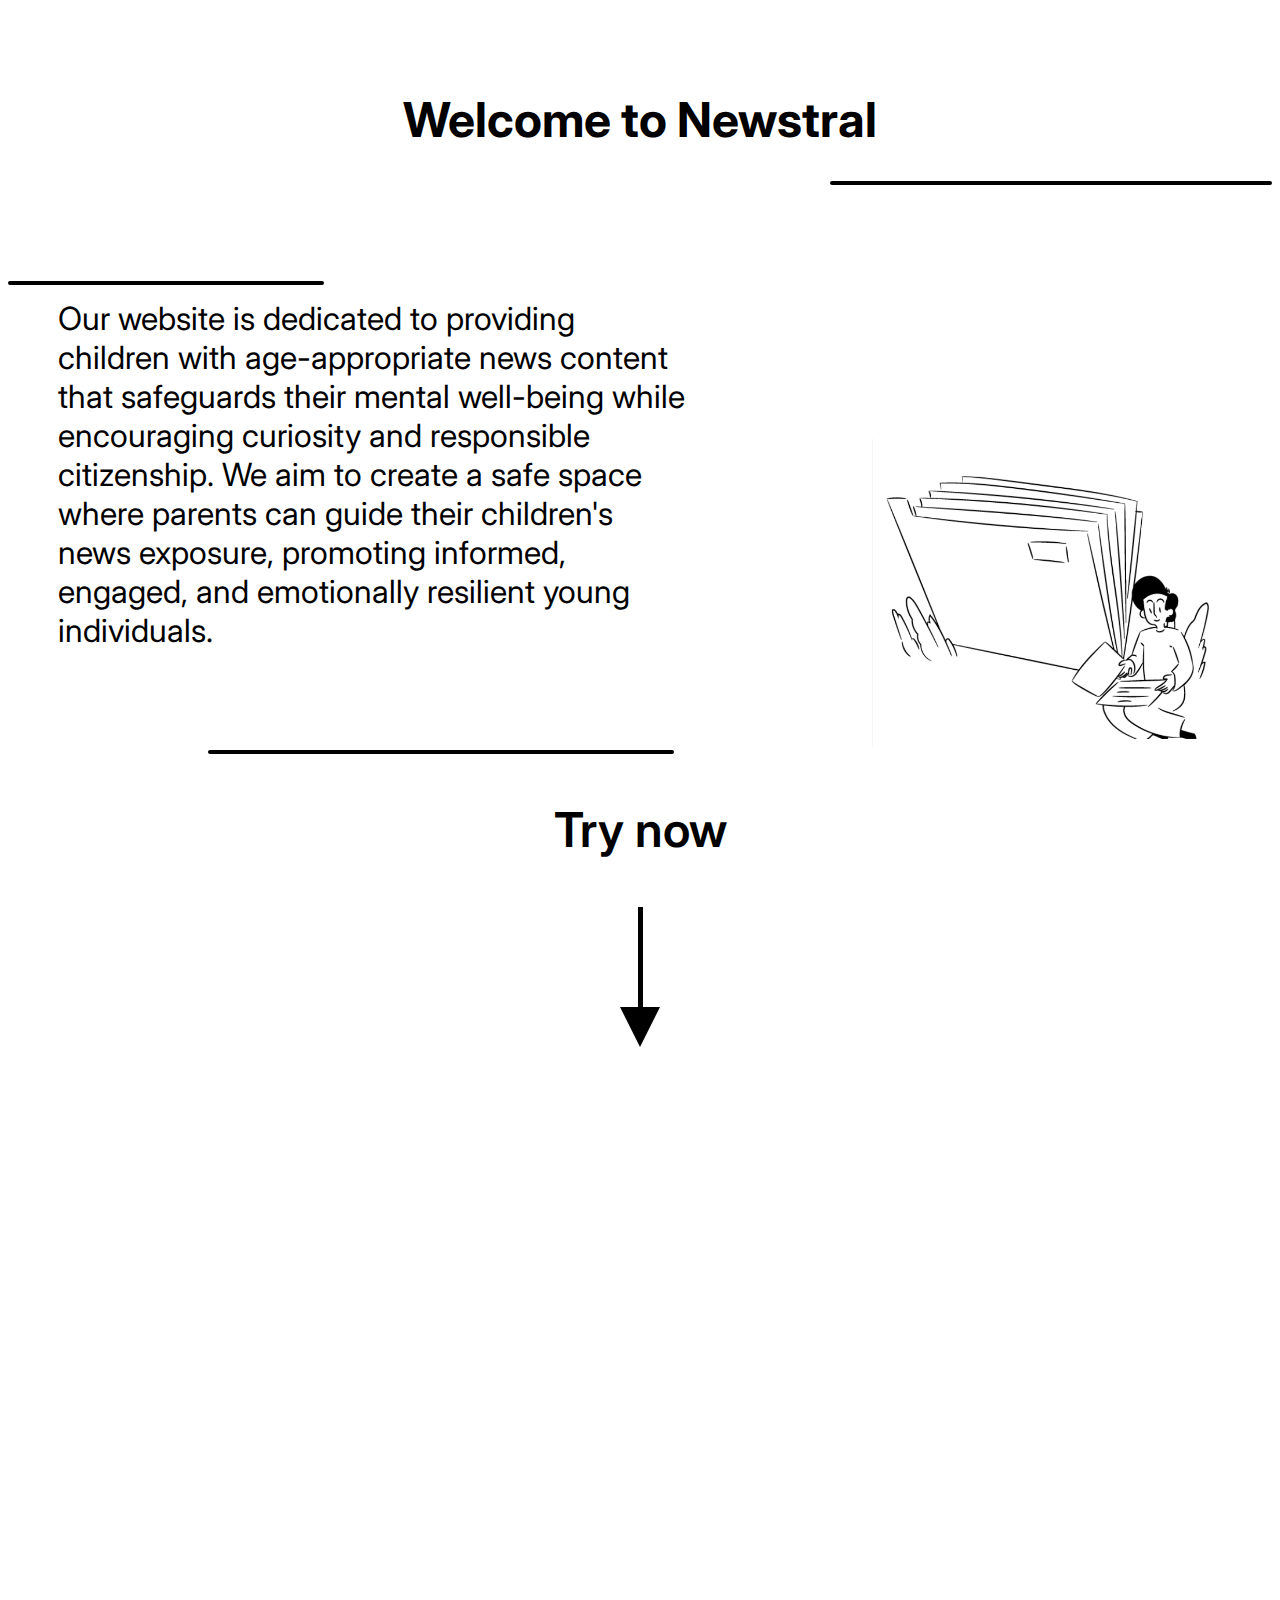
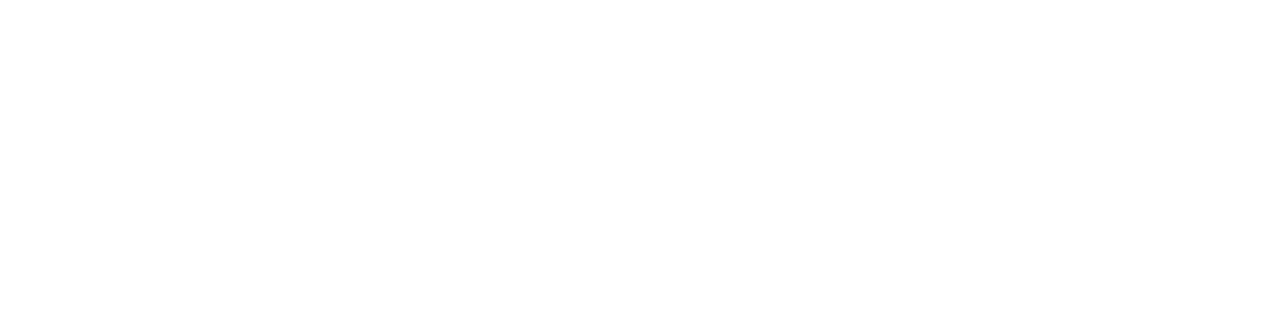
<file: index.html>
<!DOCTYPE html>
<html lang="en">

<head>
    <meta charset="UTF-8">
    <meta name="viewport" content="width=device-width, initial-scale=1.0">
    <title>Welcome to Newstral</title>
    <link rel="stylesheet" href="styles.css">
</head>

<body>
    <div class="container fade-in" id="firstDiv">
        <div class="welcome">
            <h1>Welcome to Newstral</h1>
            <div class="right-horizontal-line"></div>
            <div class="left-horizontal-line"></div>
        </div>
        <div class="text">
            <p>Our website is dedicated to providing children with age-appropriate news content that safeguards their mental well-being while encouraging curiosity and responsible citizenship. We aim to create a safe space where parents can guide their children's news exposure, promoting informed, engaged, and emotionally resilient young individuals.</p>
            <div class="left-horizontal-line"></div>
            <img src="childReading.png" alt="Child reading news">    
        </div>
        <p id="try">Try now</p>
        <div class="vertical-line"></div>
        <div class="down-arrow"></div>
    </div>
    <div class="container fade-out" id="secondDiv">
        <div class="form-container">
            <div class="input-row">
                <div class="input-container">
                    <label for="link">Paste a link</label>
                    <input type="text" id="link" placeholder="URL">
                </div>
            </div>
        </div>
        <button class="custom-button" id="submit-button">Submit</button>
        <!-- somewhere within your <body> -->
        <div id="message"></div>


    </div>
    

    <script src="script.js"></script>
</body>

</html>
</file>
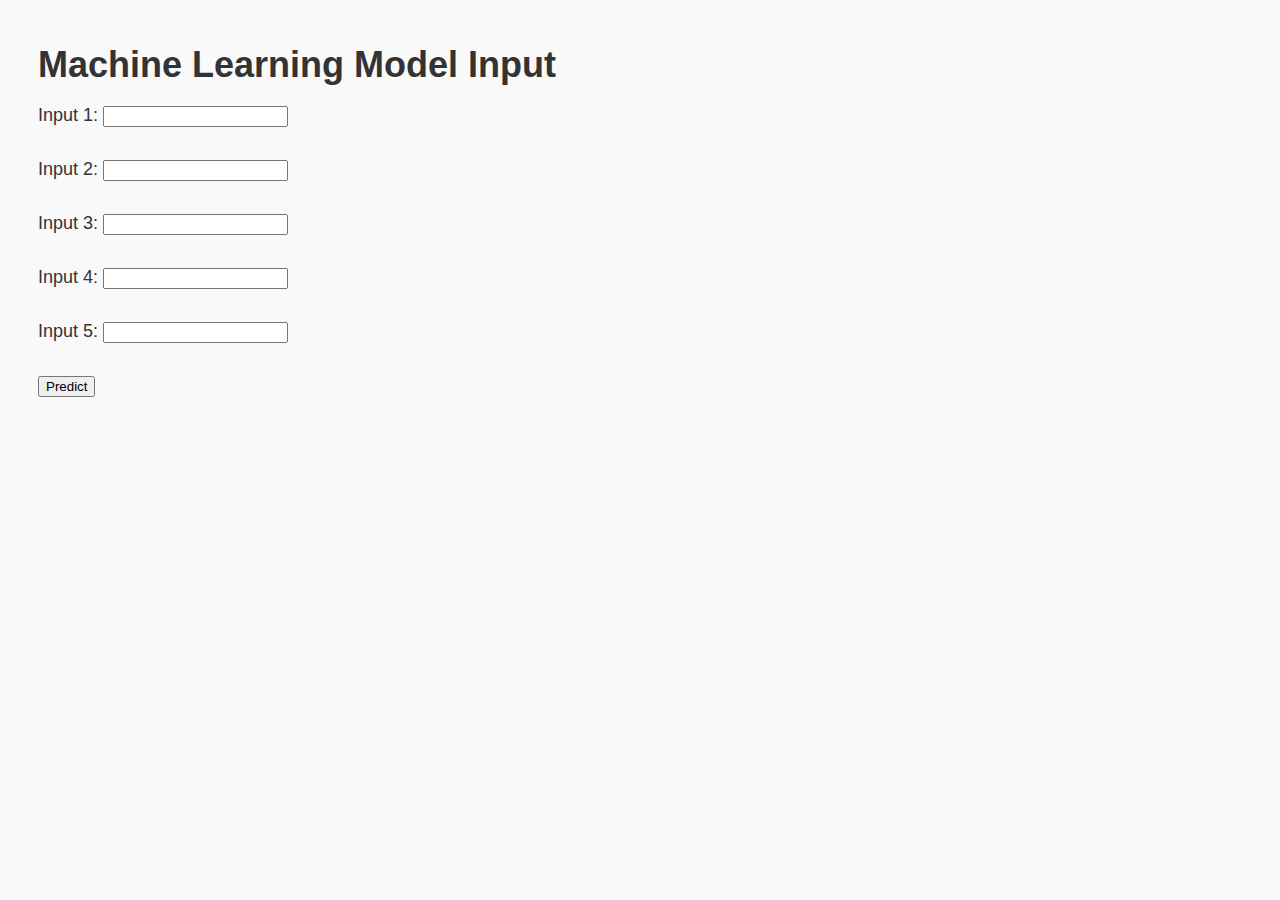
<file: backend.html>
<!DOCTYPE html>
<html>
<head>
    <title>Machine Learning Model Input</title>
    <link rel="stylesheet" type="text/css" href="backend.css">
</head>
<body>
    <h1>Machine Learning Model Input</h1>
    <form action="/predict" method="POST">
        <label for="input1">Input 1:</label>
        <input type="text" id="input1" name="input1"><br><br>
        <label for="input2">Input 2:</label>
        <input type="text" id="input2" name="input2"><br><br>
        <label for="input3">Input 3:</label>
        <input type="text" id="input3" name="input3"><br><br>
        <label for="input4">Input 4:</label>
        <input type="text" id="input4" name="input4"><br><br>
        <label for="input5">Input 5:</label>
        <input type="text" id="input5" name="input5"><br><br>
        <button type="submit">Predict</button>
    </form>
</body>
</html>
<!-- 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 -->
</file>
<file: styles.css>
@import url('https://fonts.googleapis.com/css2?family=Inter:wght@300;400;500;600;700&family=Montserrat:wght@200;400;500;600;800&display=swap');

.container {
    width: 100%;
    height: 100vh;
    transition: opacity 1s;
}

.fade-in {
    opacity: 1;
}

.fade-out {
    opacity: 0;
}

body {
    position: relative;
    font-family: 'Inter', sans-serif;
    display: flex;
    flex-direction: column;
    align-items: center;
    padding: 50px;
}

.welcome h1 {
    width: 100%;
    text-align: center;
    font-size: 48px;
}

.welcome .left-horizontal-line {
    position: absolute;
    margin-top: 100px;
    left: 0; /* places the line at the very left of its container */
    width: 25%; /* adjust the length of the line as needed */
    height: 4px; /* adjust the thickness of the line as needed */
    background-color: black;
    border-radius: 5px;
}

.welcome .right-horizontal-line {
    position: absolute;
    right: 0; /* places the line at the very left of its container */
    width: 35%; /* adjust the length of the line as needed */
    height: 4px; /* adjust the thickness of the line as needed */
    background-color: black;
    border-radius: 5px;
}

.text {
    margin-top: 150px;
    padding-right: 260px;
    position: relative; /* This makes the container a reference point for absolutely positioned elements inside it */
    width: 100%; /* Allow the container to take the full width */
    box-sizing: border-box;
    font-size: 32px;
    font-weight: 400;
    text-align: left;
}

.text p {
    margin: 0; /* Reset the margin to ensure there are no unintended spaces */
    width: 70%;
}

.text .left-horizontal-line {
    position: absolute;
    margin-left: 150px;
    margin-top: 100px;
    left: 0; /* places the line at the very left of its container */
    width: 40%; /* adjust the length of the line as needed */
    height: 4px; /* adjust the thickness of the line as needed */
    background-color: black;
    border-radius: 5px;
}

.text img {
    margin-top: 140px;
    position: absolute; /* Absolute positioning takes the image out of the document flow */
    top: 0; /* Position at the top of the container */
    right: 0; /* Position to the far right of the container */
    width: 350px;
}

#try {
    margin-top: 150px;
    font-size: 48px;
    font-weight: 600;
    text-align: center;
}

.vertical-line {
    width: 5px; /* This sets the thickness of the line */
    height: 100px; /* This sets the length of the line */
    background-color: black; /* This sets the color of the line */
    margin: 0 auto; /* This centers the line horizontally if needed */
}

.down-arrow {
    margin: 0 auto;
    width: 0; 
    height: 0; 
    border-left: 20px solid transparent; /* Left side of the arrow */
    border-right: 20px solid transparent; /* Right side of the arrow */
    border-top: 40px solid black; /* Top side of the arrow, this determines the color of the arrow */
}

.form-container {
    display: flex;
    justify-content: flex-start;
    align-items: center;
    width: 100%;
}

.form-container .input-row p {
    margin-top: 150px;
    font-size: 60px;
    font-weight: 600;
    text-align: left;
}

.input-row, .input-container {
    width: auto;
}

label {
    font-size: 60px;
    font-weight: 600;
    text-align: left;
    display: block;
    color: black;
    margin-bottom: 5px;
}

input[type="text"] {
    width: 100%;
    border: none;
    border-bottom: 1px solid #7E7E7E;
    padding: 5px 0;
    outline: none;
    font-size: 50px; /* Increased font size for the input text */
}

::placeholder {
    color: #7E7E7E;
    opacity: 1;
}

.custom-button {
    margin-top: 30px;
    font-family: 'Arial', sans-serif; /* Change this as needed */
    background-color: #FFFFFF;
    border: none;
    border-radius: 50px; /* Rounded corners */
    padding: 10px 40px; /* Adjust as needed for size */
    font-size: 32px; /* Adjust as needed */
    font-weight: 600;
    cursor: pointer; /* Hand cursor on hover */
    box-shadow: 0px 10px 20px rgba(0, 0, 0, 0.2); /* Shadow effect */
    transition: all 0.3s ease; /* Smooth transition effect */
    outline: none; /* Remove default outline */
}

.custom-button:active {
    box-shadow: 0px 5px 10px rgba(0, 0, 0, 0.1);
    transform: translateY(5px);
}
</file>
<file: backend.css>
/* Set default font family and size */
body {
    font-family: 'Montserrat', sans-serif;
    font-size: 18px;
    line-height: 1.5;
    color: #333;
}

/* Set background color and add padding to the page */
body {
    background-color: #f9f9f9;
    padding: 30px;
}

/* Center the main content container */
.container {
    max-width: 800px;
    margin: 0 auto;
}

/* Style the header */
header {
    background-color: #333;
    color: #fff;
    padding: 20px;
}

/* Style the navigation menu */
nav {
    background-color: #444;
    color: #fff;
    padding: 10px;
}

nav ul {
    list-style: none;
    margin: 0;
    padding: 0;
}

nav li {
    display: inline-block;
    margin-right: 20px;
}

nav a {
    color: #fff;
    text-decoration: none;
}

nav a:hover {
    text-decoration: underline;
}

/* Style the main content area */
main {
    background-color: #fff;
    padding: 30px;
    margin-top: 30px;
    box-shadow: 0 0 10px rgba(0, 0, 0, 0.1);
}

/* Style the footer */
footer {
    background-color: #333;
    color: #fff;
    padding: 20px;
    margin-top: 30px;
}

/* Add colors to the website */
.container {
    background-color: #fff;
}

nav {
    background-color: #333;
}

nav a {
    color: #fff;
}

main {
    background-color: #f9f9f9;
}

footer {
    background-color: #333;
}

/* Add spacing to elements */
h1, h2, h3, h4, h5, h6 {
    margin-top: 0;
    margin-bottom: 10px;
}

p {
    margin-bottom: 20px;
}

/* Add hover effect to buttons */
button:hover {
    opacity: 0.8;
}

/* Add box shadow to cards */
.card {
    box-shadow: 0 0 10px rgba(0, 0, 0, 0.1);
}

/* Add border radius to images */
img {
    border-radius: 5px;
}
</file>
